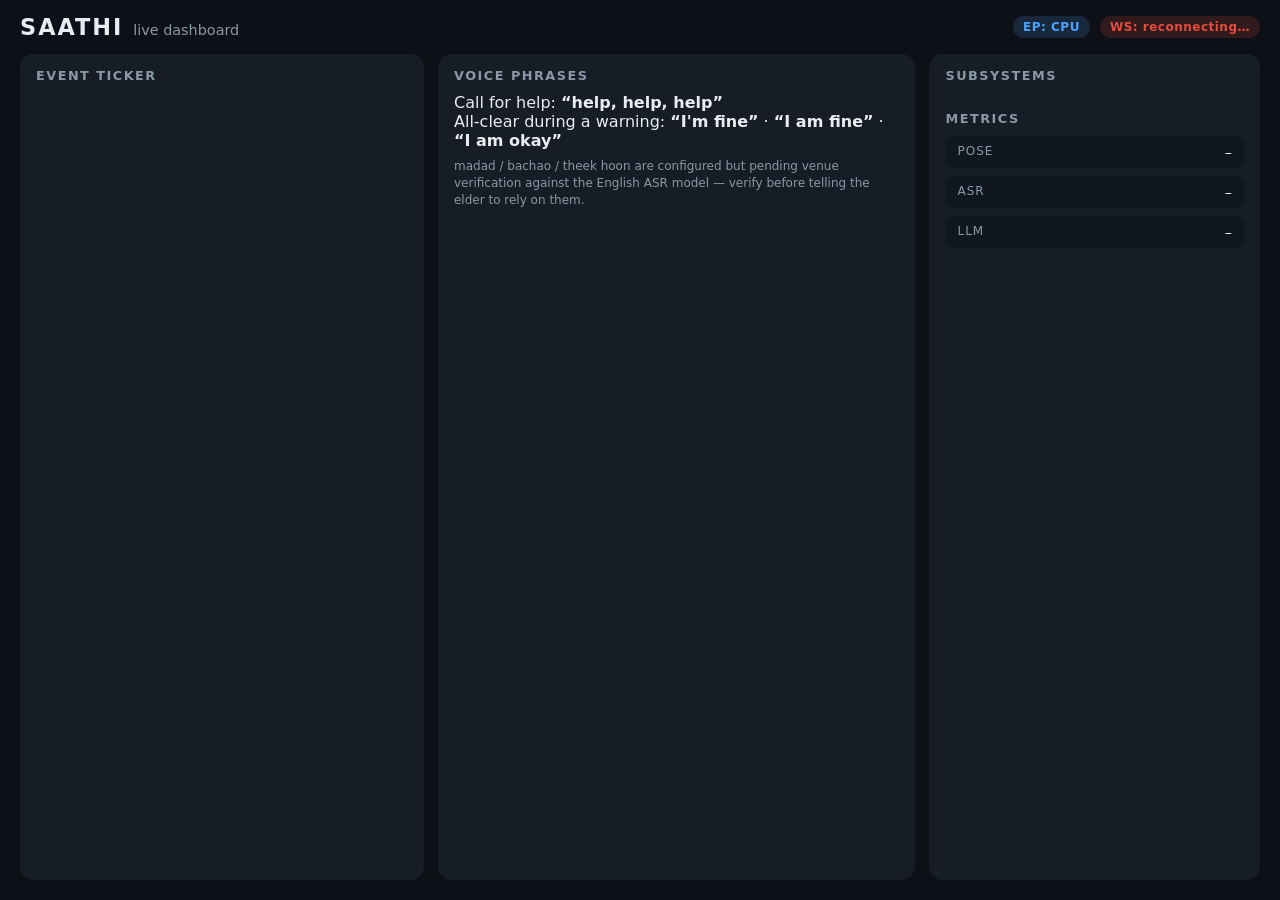
<file: hub/static/dash/index.html>
<!DOCTYPE html>
<html lang="en">
<head>
  <meta charset="utf-8">
  <meta name="viewport" content="width=device-width, initial-scale=1">
  <title>SAATHI — Dashboard</title>
  <link rel="stylesheet" href="style.css">
</head>
<body>
  <div id="offline-banner" class="offline-banner hidden">
    ⚡ OFFLINE — every AI decision on this screen is running locally on this machine
  </div>

  <header class="head">
    <h1>SAATHI <span class="sub">live dashboard</span></h1>
    <div class="head-right">
      <span id="ep-badge" class="chip chip-ep">EP: CPU</span>
      <span id="ws-state" class="chip chip-down">WS: connecting…</span>
    </div>
  </header>

  <main class="grid">
    <!-- (a) event ticker -->
    <section class="panel panel-ticker">
      <h2>Event ticker</h2>
      <ul id="ticker" class="ticker"></ul>
    </section>

    <!-- voice phrase card (Divya 2026-07-19): list ONLY phrases verified to
         match this build's EN whisper — unverified Hindi misleads the elder -->
    <section class="panel">
      <h2>Voice phrases</h2>
      <p>Call for help: <strong>“help, help, help”</strong></p>
      <p>All-clear during a warning: <strong>“I'm fine”</strong> · <strong>“I am fine”</strong> · <strong>“I am okay”</strong></p>
      <p class="caption">madad / bachao / theek hoon are configured but pending
      venue verification against the English ASR model — verify before telling
      the elder to rely on them.</p>
    </section>

    <!-- (b) skeleton canvas + camera state — vision is STRETCH-ONLY and not
         integrated (health: down); hidden so judges don't read it as broken -->
    <section class="panel panel-skel" hidden>
      <div class="skel-head">
        <h2>Vision</h2>
        <span id="camera-badge" class="chip chip-sleep">😴 SLEEPING</span>
        <span id="pose-fps" class="metric-inline"></span>
      </div>
      <canvas id="skeleton" width="480" height="360"></canvas>
      <p id="skel-caption" class="caption">
        fixture pose — live keypoints stream here when vision wakes (camera stays
        OFF while sleeping: that's the privacy story)
      </p>
    </section>

    <!-- (c) health strip + (d) metrics -->
    <aside class="panel panel-side">
      <h2>Subsystems</h2>
      <div id="health-strip" class="health-strip"></div>
      <h2>Metrics</h2>
      <div class="metrics">
        <div class="metric" hidden><span class="metric-label">pose</span><span id="m-pose">–</span></div>
        <div class="metric"><span class="metric-label">asr</span><span id="m-asr">–</span></div>
        <div class="metric"><span class="metric-label">llm</span><span id="m-llm">–</span></div>
      </div>
    </aside>
  </main>

  <!-- §26 demo panel — hidden until 'D' is pressed; everything it fires is SYNTHETIC -->
  <div id="demo-panel" class="demo-panel hidden">
    <span class="badge-synth">SYNTHETIC</span>
    <button data-scenario="gas">Gas leak</button>
    <button data-scenario="fall">Fall</button>
    <button data-scenario="help">Help call</button>
  </div>

  <script src="skeleton.js"></script>
  <script src="dash.js"></script>
</body>
</html>
</file>
<file: hub/static/dash/style.css>
/* SAATHI dashboard — landscape, judge-facing, dark. */
:root {
  --bg: #0d1117;
  --panel: #161d26;
  --text: #e8edf2;
  --muted: #8b98a5;
  --ok: #2ecc71;
  --warn: #f5a623;
  --bad: #e74c3c;
  --accent: #4aa3ff;
}
* { box-sizing: border-box; margin: 0; padding: 0; }
body {
  font-family: system-ui, -apple-system, "Segoe UI", Roboto, sans-serif;
  background: var(--bg);
  color: var(--text);
  min-height: 100vh;
  display: flex;
  flex-direction: column;
}
.hidden { display: none !important; }

.offline-banner {
  background: var(--warn);
  color: #201500;
  font-weight: 700;
  text-align: center;
  padding: 8px;
}

.head {
  display: flex;
  justify-content: space-between;
  align-items: center;
  padding: 14px 20px;
}
.head h1 { font-size: 1.4rem; letter-spacing: 2px; }
.head .sub { color: var(--muted); font-size: 0.9rem; font-weight: 400; letter-spacing: 0; }
.head-right { display: flex; gap: 10px; }

.grid {
  flex: 1;
  display: grid;
  grid-template-columns: 1.1fr 1.3fr 0.9fr;
  gap: 14px;
  padding: 0 20px 20px;
}
@media (max-width: 900px) { .grid { grid-template-columns: 1fr; } }

.panel {
  background: var(--panel);
  border-radius: 14px;
  padding: 14px 16px;
  overflow: hidden;
}
.panel h2 {
  font-size: 0.8rem;
  text-transform: uppercase;
  letter-spacing: 1.5px;
  color: var(--muted);
  margin-bottom: 10px;
}

/* chips */
.chip {
  display: inline-block;
  font-size: 0.75rem;
  font-weight: 700;
  padding: 4px 10px;
  border-radius: 999px;
  letter-spacing: 0.5px;
}
.chip-up    { background: rgba(46, 204, 113, 0.16); color: var(--ok); }
.chip-warn  { background: rgba(245, 166, 35, 0.18); color: var(--warn); }
.chip-down  { background: rgba(231, 76, 60, 0.16); color: var(--bad); }
.chip-sleep { background: rgba(139, 152, 165, 0.18); color: var(--muted); }
.chip-ep    { background: rgba(74, 163, 255, 0.16); color: var(--accent); }

/* ticker */
.ticker { list-style: none; display: flex; flex-direction: column; gap: 6px; }
.tick {
  display: flex; gap: 10px; align-items: baseline;
  font-size: 0.85rem;
  font-family: ui-monospace, "Cascadia Mono", Consolas, monospace;
  border-left: 3px solid var(--muted);
  padding-left: 8px;
}
.tick time { color: var(--muted); font-size: 0.72rem; white-space: nowrap; }
.tick-info { border-left-color: #3a4654; }
.tick-warn { border-left-color: var(--warn); }
.tick-warn span { color: var(--warn); }
.tick-crit { border-left-color: var(--bad); }
.tick-crit span { color: var(--bad); font-weight: 700; }

/* skeleton panel */
.skel-head { display: flex; align-items: center; gap: 10px; margin-bottom: 8px; }
.skel-head h2 { margin-bottom: 0; }
#skeleton {
  width: 100%;
  background: #0a0e13;
  border-radius: 10px;
  aspect-ratio: 4 / 3;
}
.caption { color: var(--muted); font-size: 0.75rem; margin-top: 8px; line-height: 1.4; }
.metric-inline { color: var(--accent); font-size: 0.8rem; }

/* side panel */
.health-strip { display: flex; flex-wrap: wrap; gap: 8px; margin-bottom: 18px; }
.metrics { display: flex; flex-direction: column; gap: 8px; }
.metric {
  display: flex; justify-content: space-between;
  background: #101720;
  padding: 8px 12px;
  border-radius: 8px;
  font-size: 0.9rem;
}
.metric-label { color: var(--muted); text-transform: uppercase; font-size: 0.75rem; letter-spacing: 1px; }

/* demo panel (§26) */
.demo-panel {
  position: fixed;
  bottom: 16px; right: 16px;
  background: var(--panel);
  border: 1px dashed var(--warn);
  border-radius: 12px;
  padding: 12px;
  display: flex; gap: 8px; align-items: center;
  z-index: 40;
}
.badge-synth {
  font-size: 0.68rem; font-weight: 800;
  color: var(--warn);
  border: 1px solid var(--warn);
  padding: 2px 7px; border-radius: 6px;
}
.demo-panel button {
  background: #22303f;
  color: var(--text);
  border: 0; border-radius: 8px;
  padding: 8px 12px;
  font-weight: 600;
  cursor: pointer;
}
.demo-panel button:hover { background: #2c3d50; }
</file>
